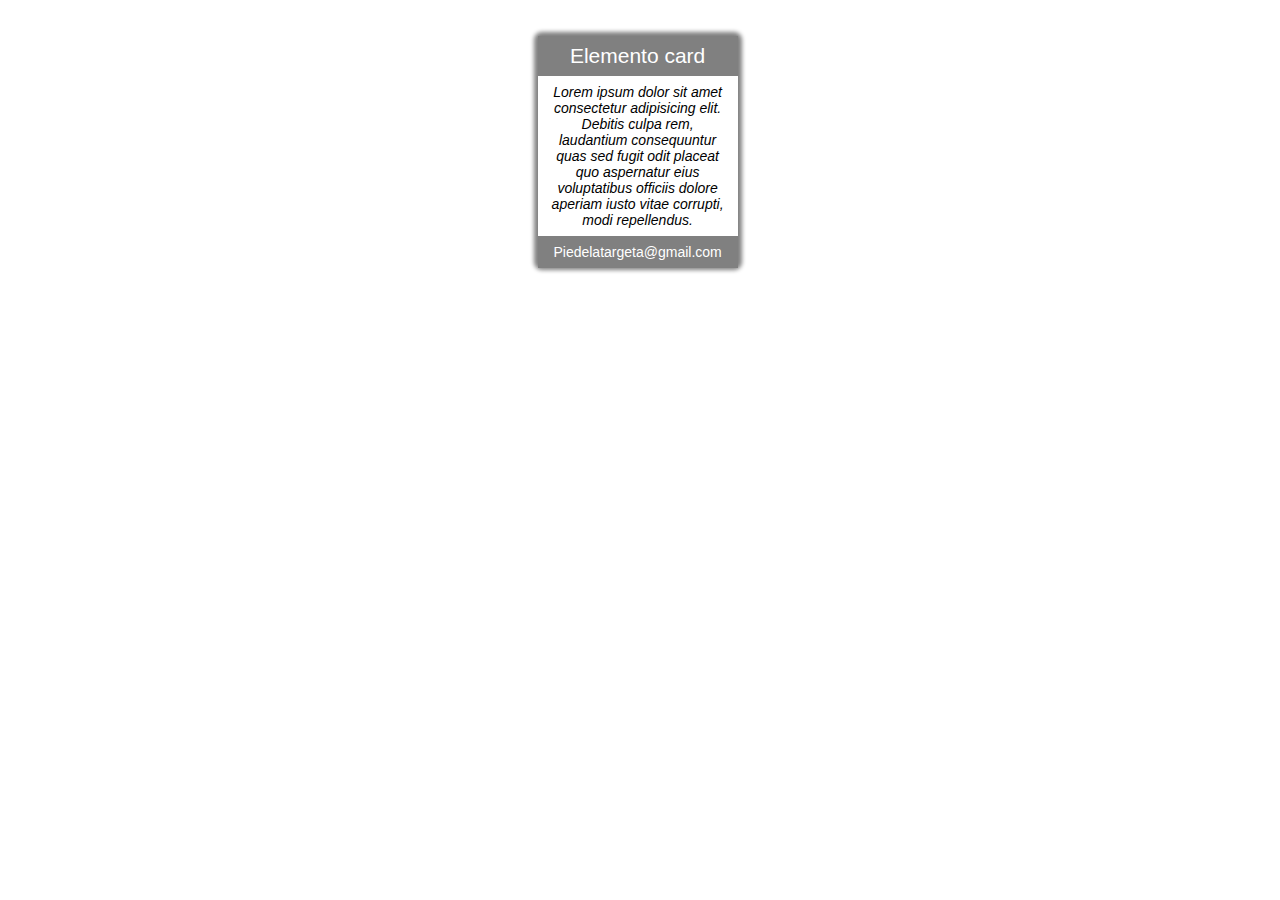
<file: css/ejercicio#10/index.html>
<!DOCTYPE html>
<html lang="en">
<head>
    <meta charset="UTF-8">
    <meta http-equiv="X-UA-Compatible" content="IE=edge">
    <meta name="viewport" content="width=device-width, initial-scale=1.0">
    <title>Document</title>
    <link rel="stylesheet" href="css10.css">
</head>
<body>
    <div class="card">
        <div class="title">Elemento card</div>
        <div class="body">Lorem ipsum dolor sit amet consectetur adipisicing elit. Debitis culpa rem, laudantium consequuntur quas sed fugit odit placeat quo aspernatur eius voluptatibus officiis dolore aperiam iusto vitae corrupti, modi repellendus.</div>
        <div class="foot">Piedelatargeta@gmail.com</div>
      </div>
      
</div>
</body>
</html>
</file>
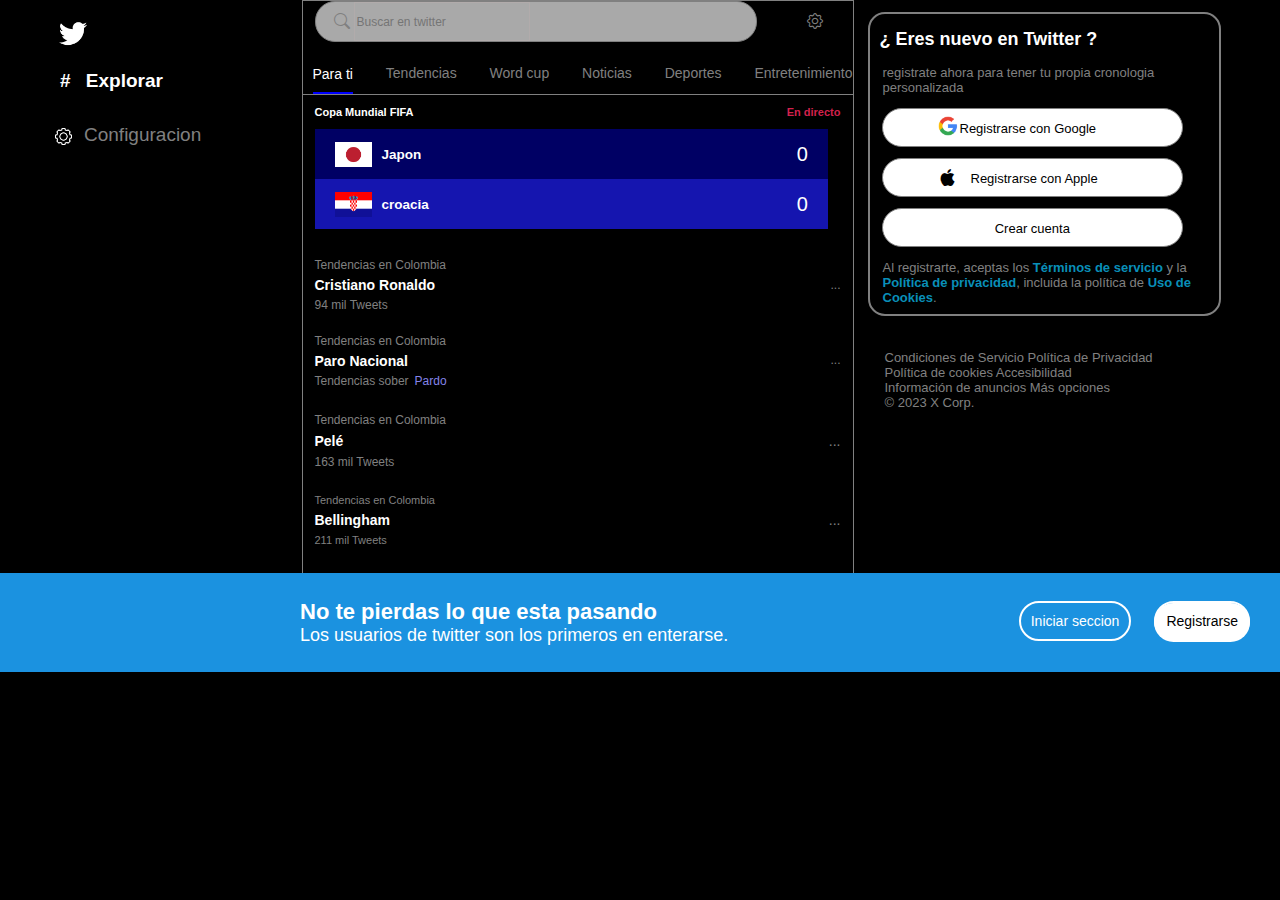
<file: css/ejercicio#11/index.html>
<!DOCTYPE html>
<html lang="en">
  <head>
    <meta charset="UTF-8" />
    <meta http-equiv="X-UA-Compatible" content="IE=edge" />
    <meta name="viewport" content="width=device-width, initial-scale=1.0" />
    <title>Twitter</title>
    <link rel="stylesheet" href="css11.css" />
    <link
      rel="stylesheet"
      href="https://cdn.jsdelivr.net/npm/bootstrap-icons@1.10.5/font/bootstrap-icons.css"
    />
    <link rel="shortcut icon" href="icons8-twitter-48.png" type="image/x-icon">
  </head>

  <body>
    <div class="todo">
      <div class="uno">
        <div class="explorar">
          <img
            class="imagen1"
            src="blanca.png"
            alt=""
            width="28px"
            height="28px"
          />
          <p><b> # Explorar </b></p>
        </div>
        <div class="confis">
          <div class="configuracion">
            <img
              class="confi"
              src="image.jpg"
              alt=""
              width="17px"
              height="17px"
            />
            <p>Configuracion</p>
          </div>
          <div class="linea"></div>
        </div>
      </div>
      <div class="dos">
        <div class="container1_2">
          <div class="contuer">
          <div class="buscadores">
            <i class="bi bi-search"></i>
            <input type="text" placeholder="Buscar en twitter" />

            </div>
             <i class="bi bi-gear"></i>
           </div>
          <div>
            <ul>
              <li class="lineaA">Para ti</li>
              <li>Tendencias</li>
              <li>Word cup</li>
              <li>Noticias</li>
              <li>Deportes</li>
              <li>Entretenimiento</li>
            </ul>
          </div>
        </div>
        <div class="contenedor2_2">
          <div>
            <b class="copaa"
              >Copa Mundial FIFA
              <p>En directo</p>
            </b>
          </div>
          <div class="japon">
            <div class="japo">
              <img src="images.png" alt="" width="37px" height="25px" />
              <h2>Japon</h2>
            </div>
            <p>0</p>
          </div>
          <div class="croacia">
            <div class="croa">
              <img src="croacia.jpg" alt="" width="37px" height="25px" />
              <h2>croacia</h2>
            </div>
            <p>0</p>
          </div>
          <div class="tendencias">
            <p>Tendencias en Colombia</p>
            <div class="cris">
              <b>Cristiano Ronaldo</b>
              <p>...</p>
            </div>

            <div class="twe">94 mil Tweets</div>
          </div>
          <div class="tendencias2">
            <p>Tendencias en Colombia</p>
            <div class="cris2">
              <b>Paro Nacional</b>
              <p>...</p>
            </div>
            <div class="lpardo">
              <div class="twe2"><p>Tendencias sober</p></div>
              <div class="pardo">Pardo</div>
            </div>
          </div>
          <div class="tendencias3">
            <p>Tendencias en Colombia</p>
            <div class="cris3">
              <b>Pelé</b>
              <p>...</p>
            </div>
            <div class="twe3">163 mil Tweets</div>
          </div>
          <div class="tendencias4">
            <p>Tendencias en Colombia</p>
            <div class="cris4">
              <b>Bellingham</b>
              <p>...</p>
            </div>
            <div class="twe4">211 mil Tweets</div>
            
          </div>
        </div>
      </div>
      <div class="tres">
        <div class="todologin">
          <h2>¿ Eres nuevo en Twitter ?</h2>
          <p>
            registrate ahora para tener tu propia cronologia <br />
            personalizada
          </p>
          <div class="google">
            <img
              draggable="alt"
              src="2000px-Google_G_Logo.svg_.png"
              width="20px"
              height="20px"
            />
            <p>Registrarse con Google</p>
          </div>
          <div class="segundaa">
            <i class="bi bi-apple"></i>
            <p>Registrarse con Apple</p>
          </div>

          <div class="terceraa"><p>Crear cuenta</p></div>
          <div class="politica">
            <p>
              Al registrarte, aceptas los <b> Términos de servicio </b>y la
              <b> Política de privacidad</b>, incluida la política de
              <b> Uso de Cookies</b>.
            </p>
          </div>
          <div class="final">
            Condiciones de Servicio Política de Privacidad <br />
            Política de cookies Accesibilidad<br />
            Información de anuncios Más opciones <br />
            © 2023 X Corp.
          </div>
        </div>
      </div>
    </div>
    <!-- <footer class="pie">
      <div class="texto">
        <b> </b>
        <p class="usuarios">
          <b></b>
        </p>
      </div>
      <div class="iniciar"><p>Iniciar seccion</p></div>
      <div class="registrarse"><p>Registrarse</p></div>
    </footer> -->
    <footer>
      <div class="containerPie">
        <p> <b> No te pierdas lo que esta pasando</b><br>
          Los usuarios de twitter son los primeros en enterarse.
        </p>
        <ul class="footer-menu">
          <li><a href="#">Iniciar seccion</a></li>
          <li class="registrarse" ><a href="#">Registrarse</a></li>
     
        </ul>
       
      </div>
    </footer>
    
  </body>
</html>
</file>
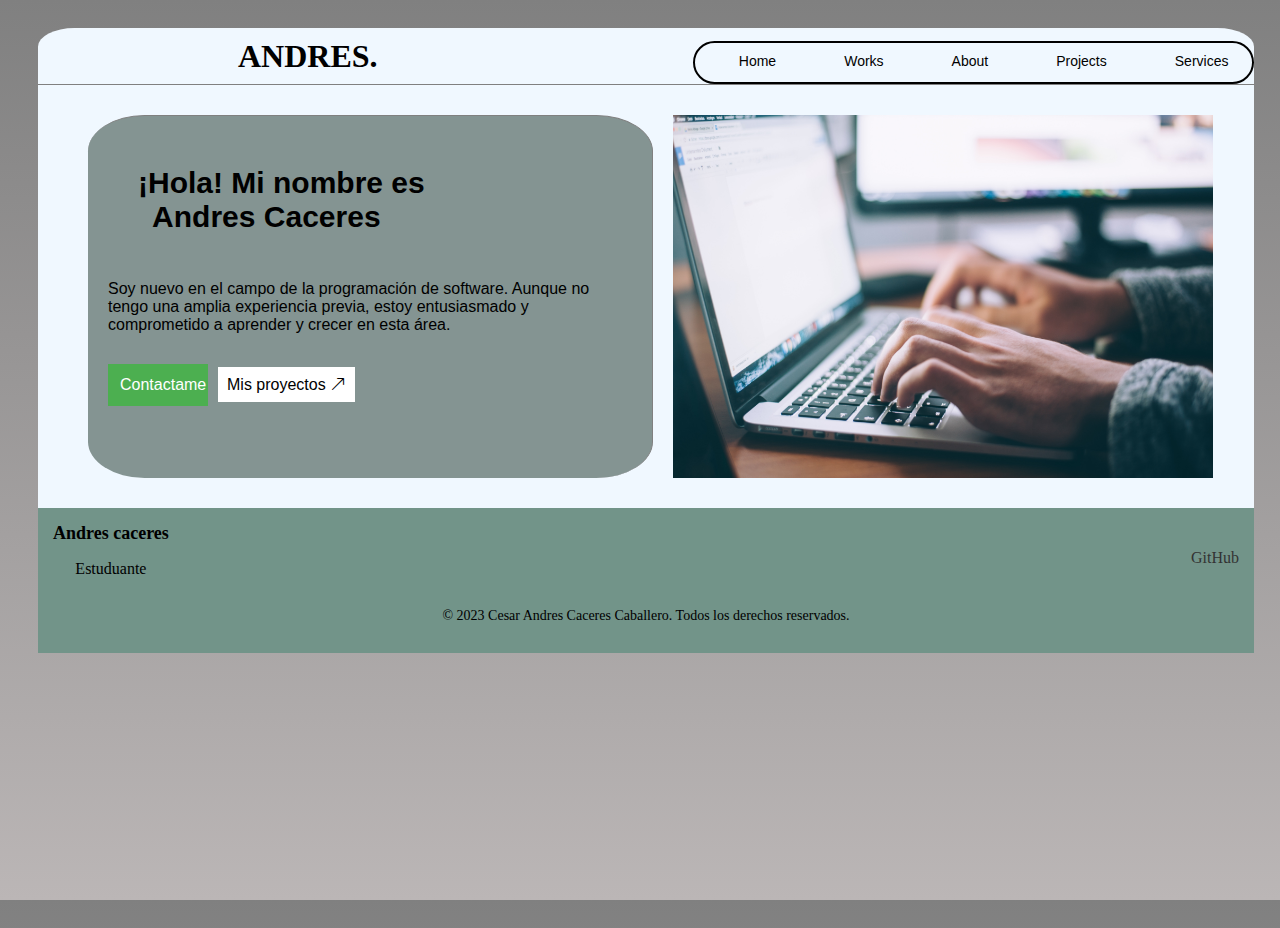
<file: css/ejercicio#12/index.html>
<!DOCTYPE html>
<html lang="en">
  <head>
    <meta charset="UTF-8" />
    <meta http-equiv="X-UA-Compatible" content="IE=edge" />
    <meta name="viewport" content="width=device-width, initial-scale=1.0" />
    <title>Portafolio</title>
    <link rel="stylesheet" href="css12.css" />
    <script src="css12.js"></script>
    <link
      rel="stylesheet"
      href="https://cdn.jsdelivr.net/npm/bootstrap-icons@1.10.5/font/bootstrap-icons.css"
    />
    <link
      rel="shortcut icon"
      href="icons8-estación-de-trabajo-24.png"
      type="image/x-icon"
    />
  </head>
  <body>
    <div class="parte-derecha">
      <div class="lista">
        <h1>ANDRES.</h1>
        <ul>
          <li><a href="#">Home </a></li>
          <li><a href="#">Works</a></li>
          <li><a href="#"> About</a></li>
          <li><a href="#">Projects</a></li>
          <li><a href="#">Services</a></li>
        </ul>
      </div>
      <div class="todo">
        <div class="todo_2">
          <div class="nombre">
            <p>
              <b>
                ¡Hola! Mi nombre es<br />
                Andres Caceres</b
              >
            </p>
          </div>
          <div class="dise">
            <p>
              Soy nuevo en el campo de la programación de software. Aunque no
              tengo una amplia experiencia previa, estoy entusiasmado y
              comprometido a aprender y crecer en esta área.
            </p>
          </div>
          <div class="c">
            <div class="menuu">
              <button onclick="myFunction()" class="dropbtn">Contactame</button>
              <div id="contenido" class="menuu-content">
                <a href="#">Whatsapp</a>
                <a href="https://es-la.facebook.com/" target="_blank"
                  >Facebook</a
                >
                <a
                  href="mailto: cesarandrescaceres1212@gmail.com"
                  target="_blank"
                  >Gmail</a
                >
              </div>
            </div>
            <div class="contacto_1">
              <li>
                <a id="proyec" href="#"
                  >Mis proyectos
                  <i class="bi bi-arrow-up-right"></i>
                </a>
              </li>
            </div>
          </div>
        </div>
        <div class="todo3-0">
          <img
            src="glenn-carstens-peters-npxXWgQ33ZQ-unsplash.jpg"
            alt=""
            srcset=""
          />
        </div>
      </div>

      <footer>
        <div class="footer-content">
          <div class="personal-info">
            <h4>Andres caceres</h4>
            <p>Estuduante</p>
          </div>
          <div class="contact-links">
            <a href="#">GitHub</a>
          </div>
        </div>
        <div class="footer-bottom">
          <p>
            &copy; 2023 Cesar Andres Caceres Caballero. Todos los derechos
            reservados.
          </p>
        </div>
      </footer>
    </div>
  </body>
</html>
</file>
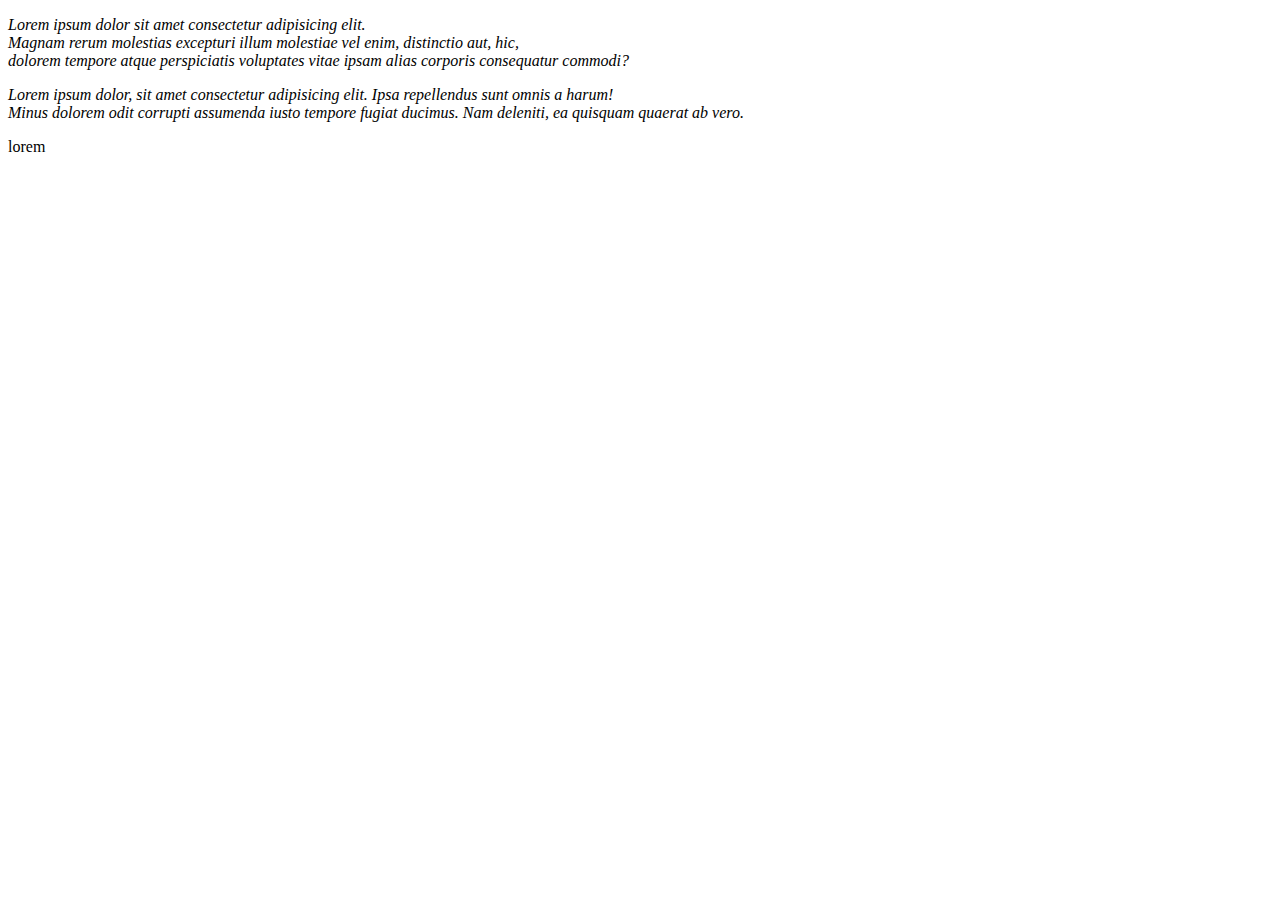
<file: css/ejercicio#2/index.html>
<!DOCTYPE html>
<html lang="en">
<head>
    <meta charset="UTF-8">
    <meta http-equiv="X-UA-Compatible" content="IE=edge">
    <meta name="viewport" content="width=device-width, initial-scale=1.0">
    <title>En cursiva</title>
    <link rel="stylesheet" href="css2.css">
</head>
<body>
    <p id="texto">Lorem ipsum dolor sit amet consectetur adipisicing elit. <br>
        Magnam rerum molestias excepturi illum molestiae vel enim, distinctio aut, hic, <br>
        dolorem tempore atque perspiciatis voluptates vitae ipsam alias corporis consequatur commodi?<br>
    </p>
    <p id="texto2">
        Lorem ipsum dolor, sit amet consectetur adipisicing elit. Ipsa repellendus sunt omnis a harum!<br>
         Minus dolorem odit corrupti assumenda iusto tempore fugiat ducimus. Nam deleniti, ea quisquam quaerat ab vero.
    </p>
    <p>lorem
    </p>
    
</body>
</html>
</file>
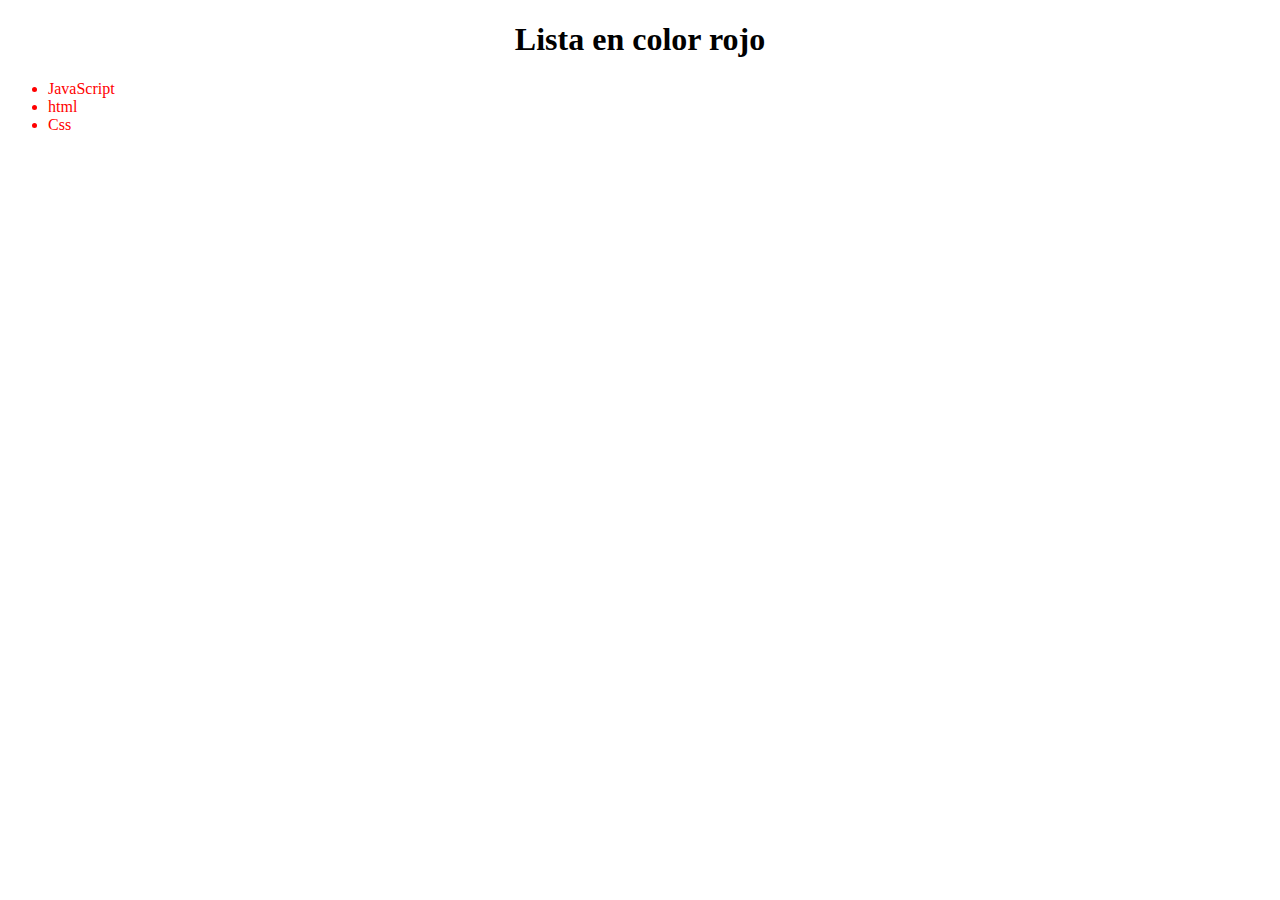
<file: css/ejercicio#3/index.html>
<!DOCTYPE html>
<html lang="en">
<head>
    <meta charset="UTF-8">
    <meta http-equiv="X-UA-Compatible" content="IE=edge">
    <meta name="viewport" content="width=device-width, initial-scale=1.0">
    <title>Document</title>
    <link rel="stylesheet" href="css3.css">
    <h1 style="text-align: center;">Lista en color rojo</h1>
</head>
<body>
    <div class="destacado">
            <ul class="importante">
            <li> JavaScript</li>
            <li>html</li>
            <li>Css</li>
            
        </ul>
    </div>
    
</body>
</html>
</file>
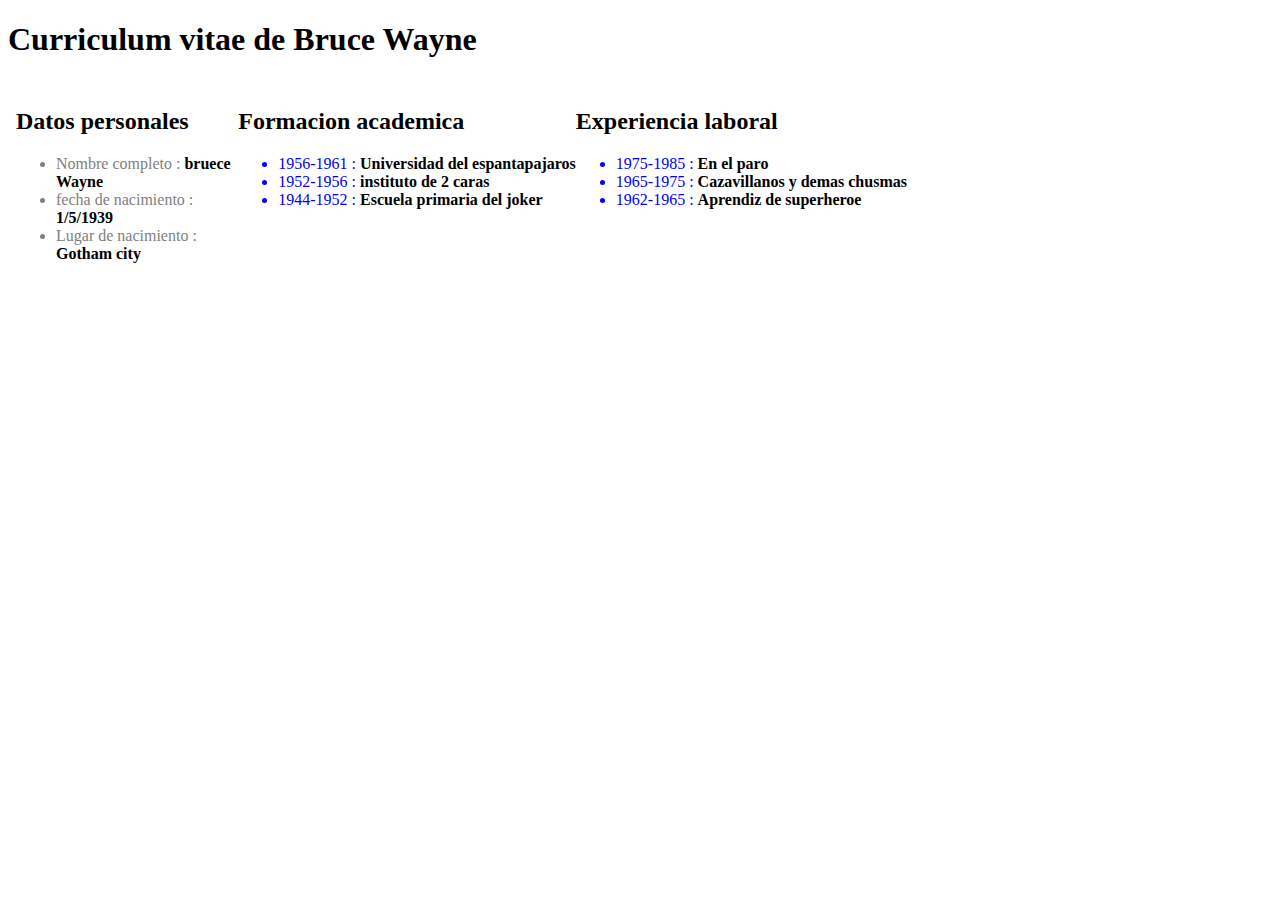
<file: css/ejercicio#4/index.html>
<!DOCTYPE html>
<html lang="en">
<head>
    <meta charset="UTF-8">
    <meta http-equiv="X-UA-Compatible" content="IE=edge">
    <meta name="viewport" content="width=device-width, initial-scale=1.0">
    <title>Document</title>
    <link rel="stylesheet" href="css4.css">
    <meta name="viewport" content="width=device-width, user-scalable=no, initial-scale=1.0, maxim">
</head>
<h1>Curriculum vitae de Bruce Wayne</h1>

<body>
    <div class="contenedor">
    
    <div class=" texto1">
    <h2>Datos personales </h2>
    <ul>
        <li >Nombre completo : <b>bruece Wayne</b></li>
        <li >fecha de nacimiento : <b>1/5/1939</b></li>
        <li >Lugar de nacimiento : <b>Gotham city</b></li>
    </ul>
</div>
<div class="columna">
    <div>
    
    <h2>Formacion academica</h2>
        <ul >
            <li  class="numeros" >1956-1961 : <b>Universidad del espantapajaros</b></li>
            <li  class="numeros">1952-1956 : <b>instituto de 2 caras</b></li>
            <li  class="numeros">1944-1952 : <b>Escuela primaria del joker</b></li>
    </ul>
</div>
    <div>
    <h2 >Experiencia laboral</h2>
        <ul >
            <li  class="numeros" >1975-1985 : <b>En el paro</b></li>
            <li  class="numeros">1965-1975 : <b>Cazavillanos y demas chusmas</b></li>
            <li  class="numeros">1962-1965 : <b>Aprendiz de superheroe</b></li>
    </ul>
    
</div>
</div>
</div>
</body>
</html>
</file>
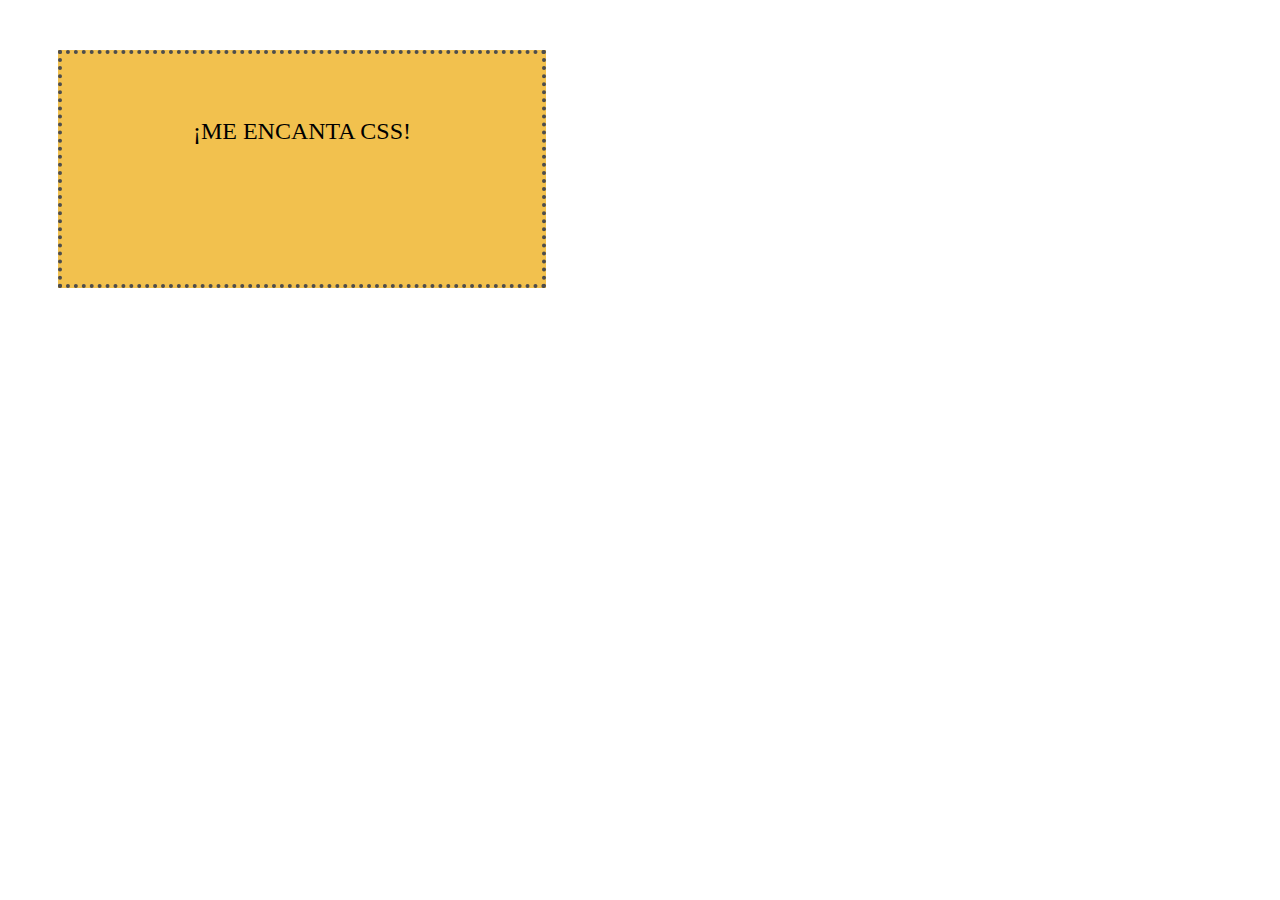
<file: css/ejercicio#5/index.html>
<!DOCTYPE html>
<html lang="en">
<head>
    <meta charset="UTF-8">
    <meta http-equiv="X-UA-Compatible" content="IE=edge">
    <meta name="viewport" content="width=device-width, initial-scale=1.0">
    <title>Document</title>
    <link rel="stylesheet" href="css5.css">
</head>
<body>
    <div class="cuadrado"><p >¡Me encanta CSS! </p></div>
</body>
</html>
</file>
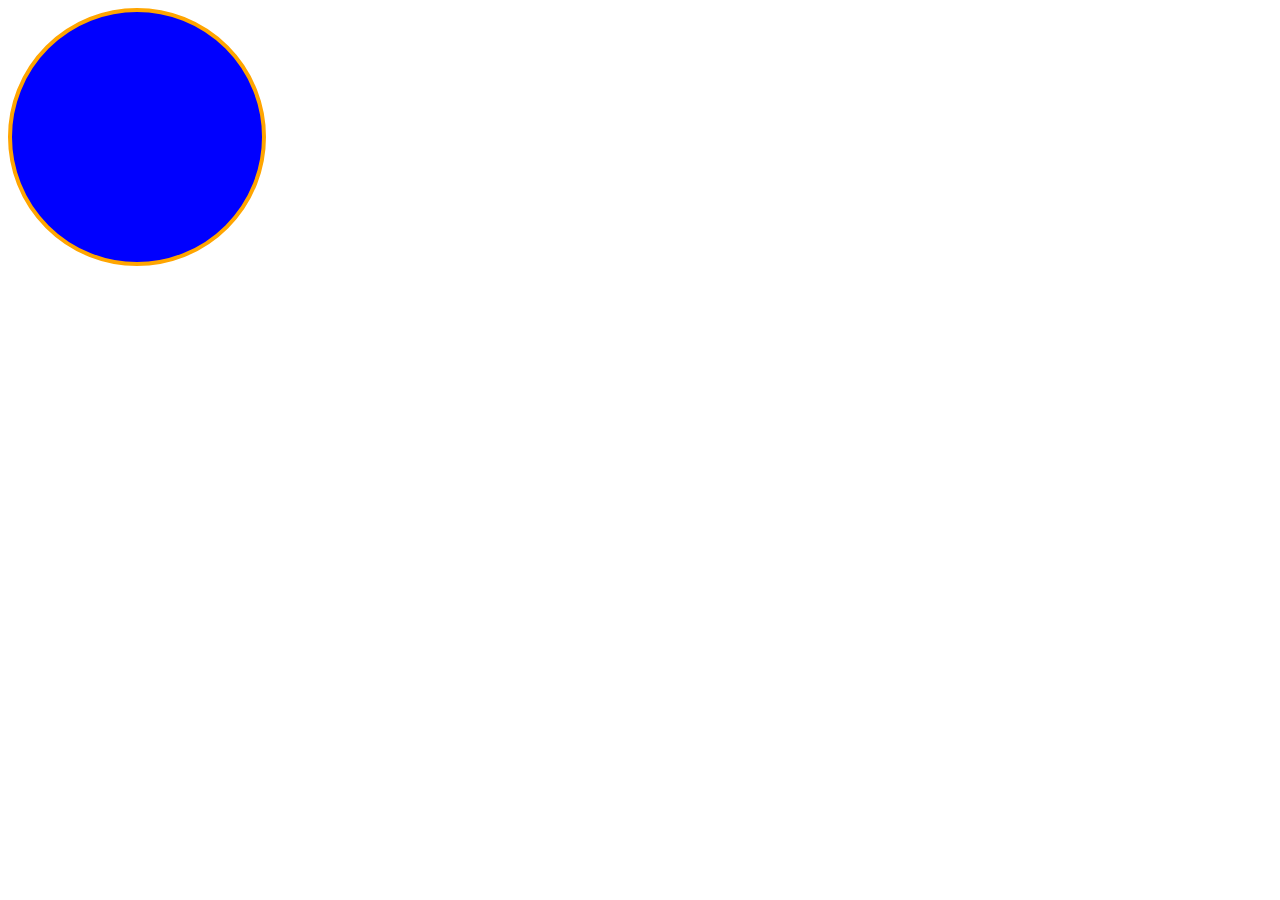
<file: css/ejercicio#6/index.html>
<!DOCTYPE html>
<html lang="en">
<head>
    <meta charset="UTF-8">
    <meta http-equiv="X-UA-Compatible" content="IE=edge">
    <meta name="viewport" content="width=device-width, initial-scale=1.0">
    <title>Document</title>
    <link rel="stylesheet" href="css6.css">
</head>
<body>
    <div class="circulo"></div>
</body>
</html>
</file>
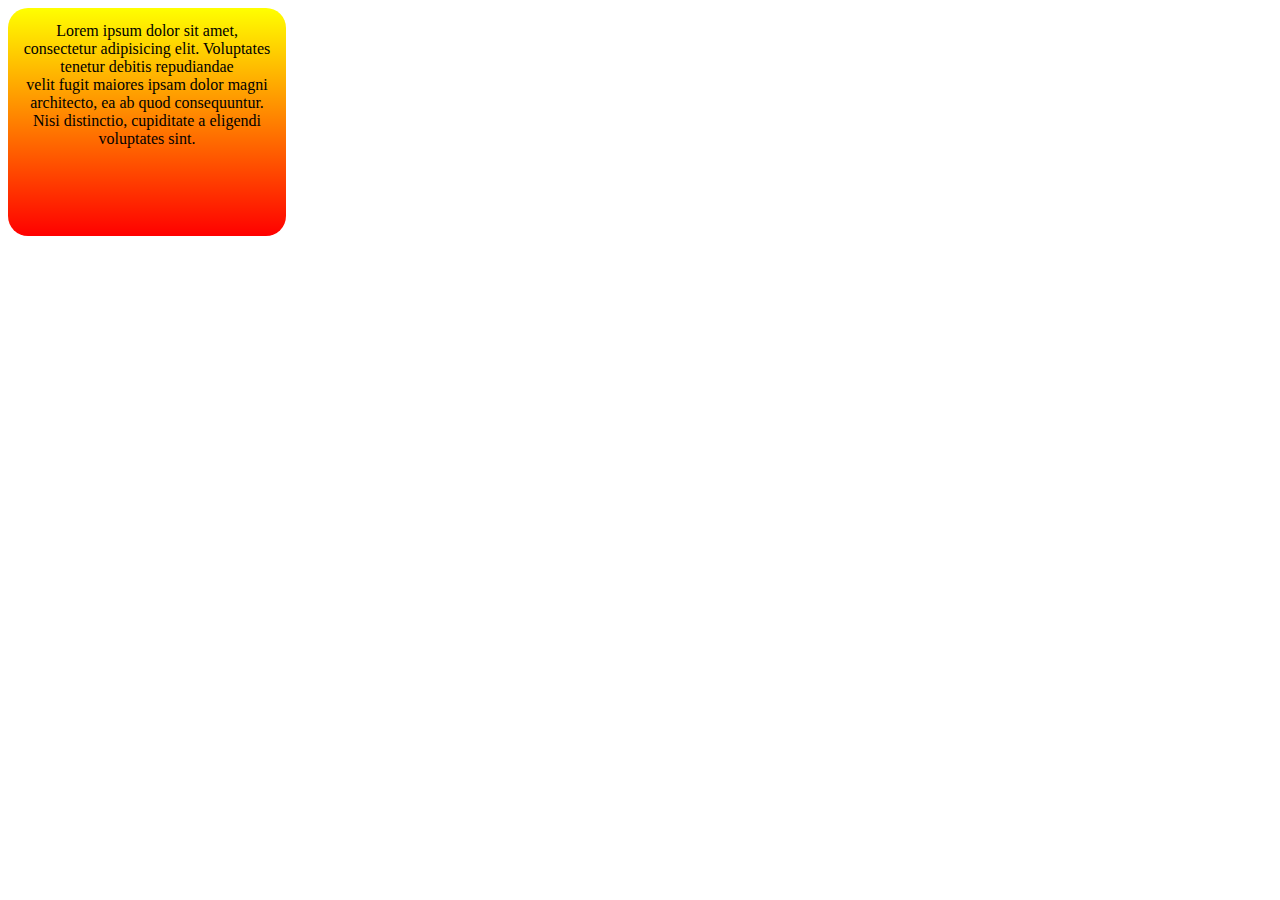
<file: css/ejercicio#8/index.html>
<!DOCTYPE html>
<html lang="en">
<head>
    <meta charset="UTF-8">
    <meta http-equiv="X-UA-Compatible" content="IE=edge">
    <meta name="viewport" content="width=device-width, initial-scale=1.0">
    <title>texto con degradado</title>
    <link rel="stylesheet" href="css8.css">
</head>
<body>
    <div class="texto">Lorem ipsum dolor sit amet, consectetur adipisicing elit. Voluptates tenetur debitis repudiandae <br>
        velit fugit maiores ipsam dolor magni architecto, ea ab quod consequuntur. Nisi distinctio, cupiditate a eligendi voluptates sint.</div>
    
</body>
</html>
</file>
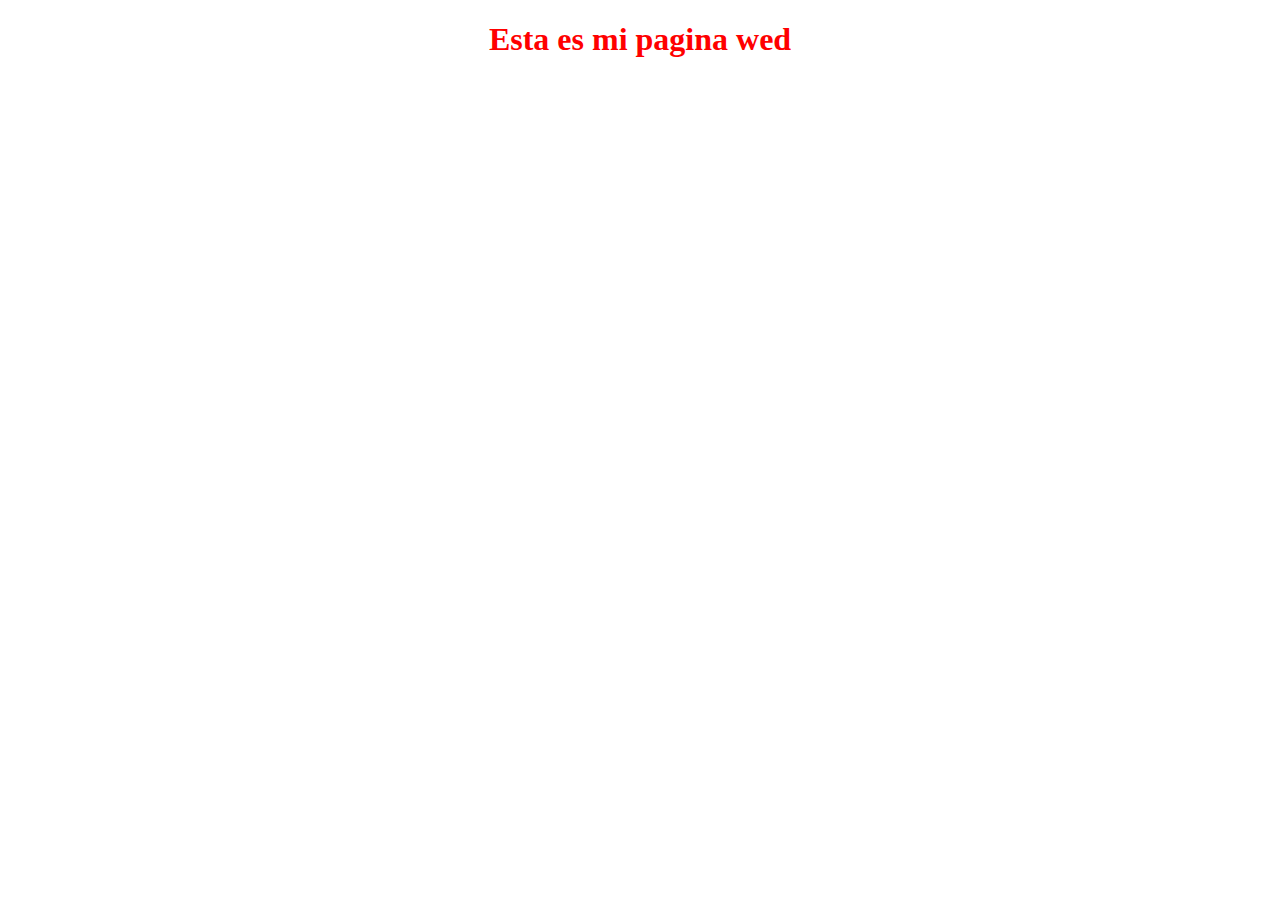
<file: css/ejercicio#9/index.html>
<!DOCTYPE html>
<html lang="en">
<head>
    <meta charset="UTF-8">
    <meta http-equiv="X-UA-Compatible" content="IE=edge">
    <meta name="viewport" content="width=device-width, initial-scale=1.0">
    <title>Document</title>
    <link rel="stylesheet" href="css9.css">

</head>
<header>
    <h1 class="texto">Esta es mi pagina wed</h1>
  </header>
  
<body>
    
</body>
</html>
</file>
<file: css/ejercicio#10/css10.css>
body{
  margin: 0;
  padding: 0;
  
}
html{
    font-size: 14px;
    font-family: Arial, Helvetica, sans-serif;
}
.card {
  position: absolute;
  left: 42%;
  top: 4%;
    background-color: white;
    box-shadow: 0 0 4px 4px grey;
    border-radius: 4px;
    align-items: center;
    height: 230px;
    width: 200px;
    
}
.card .title {
    color: white;
    background-color: grey;
    padding: 8px;
    font-size: 1.5rem;
    text-align: center;
  }
  .card .body {
    font-style: italic;
    text-align: center;
    padding: 8px;
  }
  .card .foot {
    color: white;
    background-color: grey;
    padding: 8px;
    text-align: center;
  }
</file>
<file: css/ejercicio#11/css11.css>
body {
  margin: 0;
  padding: 0;
  background-color: black;
  color: white;
}
.todo {
  margin: 0;
  display: flex;
  color: black;
  gap: 14px;
}
.uno {
  margin: 0;
  padding: 0;
  width: 23%;
}

.imagen1 {
  margin-left: 59px;
  margin-top: 19px;
}
.explorar p {
  font-size: 19px;
  margin-left: 60px;
  color: white;
  font-family: Arial, Helvetica, sans-serif;
  word-spacing: 10px;
}
.confi {
  margin-left: 55px;
  display: flex;
  margin-top: 16.8px;
  align-items: center;
}
.configuracion p {
  margin-left: 12px;
  margin-top: 13px;
  font-size: 19px;
  color: grey;
  font-family: Arial, Helvetica, sans-serif;
}
.configuracion {
  display: flex;
  margin-bottom: 200px;
}
.dos {
  width: 44%;
  height: 100%;
  border: 1px solid grey;
  border-bottom: black;
  margin: 0;
  padding: 0;
}
.buscadores i{
  color: grey;
  margin-left: 18px;
}
.buscadores{
  display: flex;
  background-color: darkgray;
  width: 80%;
  border: 1px grey solid ;
  border-radius: 20px;
  align-items: center;
  margin-left: 12px;
}
input {
  outline: none;
  box-sizing: border-box;
  height: 39px;
  padding: 0 px;
  margin: 0;
  color: grey;
  background-color: darkgray;
  font-size: 12px;
  border: 1px solid rgb(177, 171, 171);
  width: 40%;
  margin-left: 4px;
  margin-bottom: 0px;
}
.contuer{
  display: flex;
color: grey;
align-items: center;
}
.bi.bi-gear{
  margin: 0px 0px 0px 50px
}
header {
 
  border-bottom: 1px grey solid;
 
}
.menuu {
  text-align: top;
  color: grey;
  width: 100%;
  height: 98px;
}
.container1_2 {
  border-bottom: 1px grey solid;
}
li {
  padding: 10px 0 10px 0;
  font-size: 14px;
  color: grey;
  border-bottom: 3px solid transparent;
}
ul {
  list-style: none;
  display: flex;
  align-items: center;
  justify-content: space-between;
  font-family: Arial, Helvetica, sans-serif;
  padding: 0px 0px 0 10px;
  margin: 13px 0 0px 0px;
}
.lineaA {
  color: white;
  border-bottom: 2px solid blue;
}
.copa {
  color: white;
  font-size: 11px;
  font-family: Arial, Helvetica, sans-serif;
  position: absolute;
  left: 10px;
  top: 1px;
  margin-top: 0;
  padding: 0;
}
.menuu {
  margin: 0;
  padding: 0;
  display: flex;
  left: 24%;
  margin-bottom: 10px;
  padding: 50px;
  width: 100px;
  border-top: white;
  border-bottom: white;
}
.ten {
  margin-bottom: 12pxx;
}
.contenedor2_2{
  margin: 0px 12px 0px 12px;
}
.japon {
  display: flex;
  justify-content: space-between;
  font-size: 9px;
  font-family: Arial, Helvetica, sans-serif;
  color: white;
  width: 90%;
  height: 50px;
  align-items: center;
  padding: 0px 20px 0px 20px;
  background-color: rgb(0, 0, 100);
}
.japo {
  display: flex;
  align-items: center;
  gap: 10px;
}

.japon p {
  font-size: 20px;
  /* margin-left: 370px; */
}
.croacia p {
  font-size: 20px;
}
.croacia {
  display: flex;
  justify-content: space-between;
  font-size: 9px;
  font-family: Arial, Helvetica, sans-serif;
  color: white;
  width: 90%;
  height: 50px;
  align-items: center;
  padding: 0px 20px 0px 20px;
  background-color: rgb(21, 21, 175);
}
.copaa {
  display: flex;
  align-items: center;
  justify-content: space-between;
  color: white;
  font-family: Arial, Helvetica, sans-serif;
  margin: 0;
  padding: 0;
  font-size: 11px;
}
.copaa p {
  color: rgb(211, 33, 77);
}
.croa {
  display: flex;
  align-items: center;
  gap: 10px;
}

.tendencias {
  color: grey;
  margin: 0;
  padding: 0;
  font-family: Arial, Helvetica, sans-serif;
}
.tendencias p {
  font-size: 12px;
  margin: 29px 0 5px 0;
  font-family: Arial, Helvetica, sans-serif;
}
.cris {
  display: flex;
  justify-content: space-between;
  align-items: center;
  margin: 5px 0 5px 0;
  color: white;
  font-size: 14px;
}
.cris p {
  color: grey;
  margin: 0;
}
.twe {
  font-family: Arial, Helvetica, sans-serif;
  font-size: 12px;
  color: grey;
  margin: 0;
}
.tendencias2 {
  color: grey;
  font-size: 11px;
  margin: 22px 0px 10px 0px;
  padding: 0;
  font-family: Arial, Helvetica, sans-serif;
}
.tendencias2 p {
  margin: 15px 1px 5px 0px;
  font-size: 12px;
}
.cris2 {
  display: flex;
  justify-content: space-between;
  margin: 0;
  font-size: 14px;
  color: white;
}
.cris2 p {
  color: grey;
  margin: 0px;
}
.twe2 {
  font-family: Arial, Helvetica, sans-serif;
  font-size: 12px;
  color: grey;
  margin: 0;
}

.pardo {
  font-family: Arial, Helvetica, sans-serif;
  font-size: 12px;
  color: rgb(132, 132, 235);
  margin: 4px 0px 0px 0px;
}
.lpardo {
  display: flex;
  align-items: center;
  gap: 6px;
  margin: 0;
}
.twe2 p {
  margin: 5px 0px 0px 0px;
}
.tendencias3 {
  color: grey;
  font-size: 12px;
  font-family: Arial, Helvetica, sans-serif;
  margin: 25px 0px 1px 0px;
}
.tendencias3 p {
  margin: 0px 0px 0px 0px;
  padding: 0;
}
.cris3 {
  display: flex;
  justify-content: space-between;
  margin: 6px 0px 6px 0px;
  font-size: 14px;
  color: white;
}
.cris3 p {
  color: grey;
  margin: 0px;
}
.twe3 {
  font-family: Arial, Helvetica, sans-serif;
  font-size: 12px;
  color: grey;
  padding: 0;
}
.tendencias4 {
  color: grey;
  font-size: 11px;
  margin: 0px;
  padding: 0;
  font-family: Arial, Helvetica, sans-serif;
}
.tendencias4 p {
  margin: 25px 0 0 0;
}
.cris4 {
  display: flex;
  justify-content: space-between;
  align-items: center;
  font-size: 14px;
  color: white;
  margin: 6px 0px 0px 0px;
}
.cris4 p {
  margin: 0;
  color: grey;
}
.twe4 {
  margin: 6px 0px 27px 0px;
}

.tres {
  width: 33%;
  color: white;
}
.todologin {
  font-family: Arial, Helvetica, sans-serif;
  border: 2px grey solid;
  border-radius: 17px;
  margin-top: 12px;
  margin-right: 59px;
  height: 300px;
}
.politica b {
  color: rgb(9, 143, 184);
}
.todologin h2 {
  font-size: 18px;
  margin-left: 10px;
}
.todologin p {
  font-size: 13px;
  margin-left: 13px;
  color: grey;
}
.google {
  font-family: Arial, Helvetica, sans-serif;
  padding: 10px;
  width: 80%;
  height: 17px;
  border: 1px grey solid;
  border-radius: 20px;
  margin-top: 11px;
  margin-left: 12px;
  background-color: white;
  display: flex;
}
.google p {
  text-align: center;
  margin: 2px;
  color: black;
}
.segundaa i {
  color: black;
  bottom: 120px;
  margin-left: 46px;
  font-size: 17px;
}
.segundaa {
  font-family: Arial, Helvetica, sans-serif;
  padding: 10px;
  width: 80%;
  height: 17px;
  border: 1px grey solid;
  border-radius: 20px;
  margin-top: 11px;
  margin-left: 12px;
  background-color: white;
  display: flex;
}
.segundaa p {
  text-align: center;
  margin: 2px;
  color: black;
  margin-left: 15px;
}
.terceraa {
  font-family: Arial, Helvetica, sans-serif;
  padding: 10px;
  width: 80%;
  height: 17px;
  border: 1px grey solid;
  border-radius: 20px;
  margin-top: 11px;
  margin-left: 12px;
  background-color: white;
}
.terceraa p {
  text-align: center;
  margin: 2px;
  color: black;
}
.google img {
  display: flex;
  margin-top: -3px;
  margin-left: 45px;
}
.final {
  margin-top: 45px;
  margin-left: 15px;
  font-size: 13px;
  color: grey;
}
footer {
  background-color: #1b92e0;
  padding: 8px 0px;
  color: white;
}
.containerPie {
  max-width: 1200px;
  margin: 0px 0px 0px 300px;
  display: flex;
  justify-content: space-between;
  align-items: center;
}
.containerPie b{
  font-size: 22px;
}
.containerPie p{
  font-family: Arial, Helvetica, sans-serif;
  font-size: 18px;
}
.footer-menu {
  list-style: none;
  margin: 0px 30px 0px 0px;
  padding: 0;
  display: flex;
  gap: 23px;
}
.containerPie a{
  border: 2px white solid;
  padding: 10px;
  border-radius: 20px;
}
.footer-menu a {
  color: white;
  text-decoration: none;
  font-size: 14px;
}

.registrarse{
  border-radius: 2px transparent solid;
  border-radius: 20px;
  background-color: white;
  color: white;
  
}
.registrarse a{
  color: black;
}
</file>
<file: css/ejercicio#12/css12.css>
html {
  width: 95%;
  height: 100vh;
}
body {
  background-image: linear-gradient(grey, rgb(187, 182, 182));
  width: 100%;
  height: 100%;
  padding: 10px 10px;
}
.todo {
  padding: 30px;
  display: flex;
  justify-content: space-between;
}
.lista {
  display: flex;
  justify-content: space-between;
  align-items: center;
  width: 100%;
  border-bottom: 1px solid grey;
}
.lista h1 {
  text-align: center;
  margin: 0px 200px;
  
}
.parte-derecha {
  width: 100%;
  margin: 10px 0px 0px 20px;
  background-color: aliceblue;
  border-radius: 3%;
}
.lista {
  margin: 0;
}
.lista ul {
  border: 2px black solid;
  border-radius: 30px;
  list-style: none;
  display: flex;
  align-items: center;
  justify-content: space-between;
  font-family: Arial, Helvetica, sans-serif;
  padding: 0px 0px 0 10px;
  margin: 13px 0px 0px 0px;
  width: 45%;
  overflow: hidden;
}
.lista li {
  padding: 10px 0 10px 0;
  font-size: 14px;
  color: grey;
  border-bottom: 3px solid transparent;
}
.lista a {
  color: black;
  text-decoration: none;
  font-size: 14px;
  margin: 0px 34px 0px 34px;
  overflow: hidden;
  transition: 0s, color 0.1s;
  -webkit-transition: 0.5s, color 0.1s;
  -moz-transition: 0.5s, color 0.1s;
}
.lista a:hover {
  border: 2px solid black;
  background-color: black;
  color: white;
  padding: 8px;
  border-radius: 10px;
  box-shadow: 0 8px 8px 0 #000000, 0 8px 8px 0 #000000;
  transform: translate(0px, 5px);
  -webkit-transform: translate(0px, 5px);
  -moz-transform: translate(0px, 5px);
}

.lista a {
  transition: 0s, color 0.1s;
  -webkit-transition: 0.5s, color 0.1s;
  -moz-transition: 0.5s, color 0.1s;
}

.nombre {
  font-family: Arial, Helvetica, sans-serif;
  font-size: 30px;
  width: 100%;
  text-align: center;
  display: flex;
  justify-content: space-between;
}
.nombre b {
  height: 100%;
  margin: 0px 0px 0px 30px;
  align-items: center;
}
img {
  margin: 0px 50px 0px 0px;
}
.dise {
  width: 100%;
  font-family: Arial, Helvetica, sans-serif;
}
.c {
  margin: 30px 0px;
  display: flex;
  align-items: center;
}
.contacto_1 a {
  font-family: Arial, Helvetica, sans-serif;
  color: black;
  text-decoration: none;
  border: 1px transparent solid;
  background-color: salmon;
  padding: 7px;
}
.contacto_1 li {
  text-decoration: none;
  list-style: none;
}
.contacto_1 ul {
  display: flex;
}
.contacto_1 a:hover {
  background-color: rgb(138, 191, 31);
  color: white;
}
#proyec {
  background-color: white;
  border: 2px transparent solid;
}
#proyec:hover {
  background-color: rgb(138, 191, 31);
}
.todo_2 {
  width: 340%;
  margin: 0px 20px;
  border-top: 1px grey solid;
  border-right: 1px grey solid;
  border-radius: 10%;
  padding: 20px;
  background-color: rgb(132, 148, 146);
}
.c {
  gap: 10px;
}

.todo img {
  width: 98%;
  height: 100%;
}
.todo3-o {
  margin: 0;
  width: 20%;
}

.dropbtn {
  background-color: #4caf50;
  color: white;
  padding: 12px;
  font-size: 16px;
  width: 100px;
  border: none;
  cursor: pointer;
}
.menuu {
  position: relative;
  display: inline-block;
}
.menuu-content {
  display: none;
  position: absolute;
  background-color: #f9f9f9;
  min-width: 160px;
  box-shadow: 0px 8px 16px 0px rgba(0, 0, 0, 0.2);
  z-index: 1;
}
.menuu-content a {
  color: black;
  padding: 12px 16px;
  text-decoration: none;
  display: block;
}
.menuu-content a:hover {
  background-color: #f1f1f1;
}
.show {
  display: block;
}
footer {
  background-color: rgb(114, 148, 137);
  padding: 15px;
  text-align: center;
}

.footer-content {
  display: flex;
  justify-content: space-between;
  align-items: center;
  margin-bottom: 10px;
}

.personal-info h4 {
  margin: 0;
  font-size: 18px;
}

.contact-links a {
  margin-left: 10px;
  text-decoration: none;
  color: #333;
}

.footer-bottom {
  font-size: 14px;
}
@media (max-width: 768px) {
  .footer-content {
    flex-direction: column;
  }

  .contact-links {
    margin-top: 10px;
  }
}
@media (max-width: 768px) {
  .todo {
    flex-direction: column;
    gap: 20px;
  }
  .todo_2 {
    width: 100%;
    margin: 0px;
    padding: 9px;
  }
  .lista {
    flex-direction: column;
    width: 100%;
    height: 100%;
  }
  .lista ul {
    width: 100%;
    margin: 0px 0px;
  }
  .lista li {
    width: 5px;
    margin: 0px;
    padding: 0;
  }
}
</file>
<file: css/ejercicio#2/css2.css>
#texto{
    font-style: italic;
}
#texto2{
    font-style: italic;
}
</file>
<file: css/ejercicio#3/css3.css>
div.destacado .importante{
    color: red;
}
</file>
<file: css/ejercicio#4/css4.css>
li{
    color:  gray;
}
b{
    color:black
}
.numeros{
    color:blue
}

.contenedor{
    display: flex;
    width: 100%;
    height: auto;
    font-size: 1rem;
    padding: 0.5em;
}
@media all and (min-width: 600px){
    .columna{
        width :100%;
        float: left;
        display: flex;
    }
    }
    @media all and (max-width: 400px){
        .contenedor{
            flex-direction: column;
        }
        
           }
</file>
<file: css/ejercicio#5/css5.css>
.cuadrado {
    width: 400px;
    height: 150px;
    background-color: #F2C14E;
    border: 4px dotted #4D4D4D; 
    margin: 50px;
    padding: 40px;
    text-transform: uppercase; 
    font-weight: Arial, sans-serif; 
    font-size: 24px; 
    text-align: center; 
  }
</file>
<file: css/ejercicio#6/css6.css>
.circulo {
    width: 250px;
    height: 250px;
    border-radius: 50%;
    border: 4px solid orange;
    background-color: blue;
  }
</file>
<file: css/ejercicio#8/css8.css>
.texto{
    width: 250px;
    height: 200px;
    background-image: linear-gradient(yellow , red);
    text-align: center;
    border-radius: 20px;
    padding: 14px;
    
}
</file>
<file: css/ejercicio#9/css9.css>
.texto{
    text-align: center;
    color: red;
}
</file>
